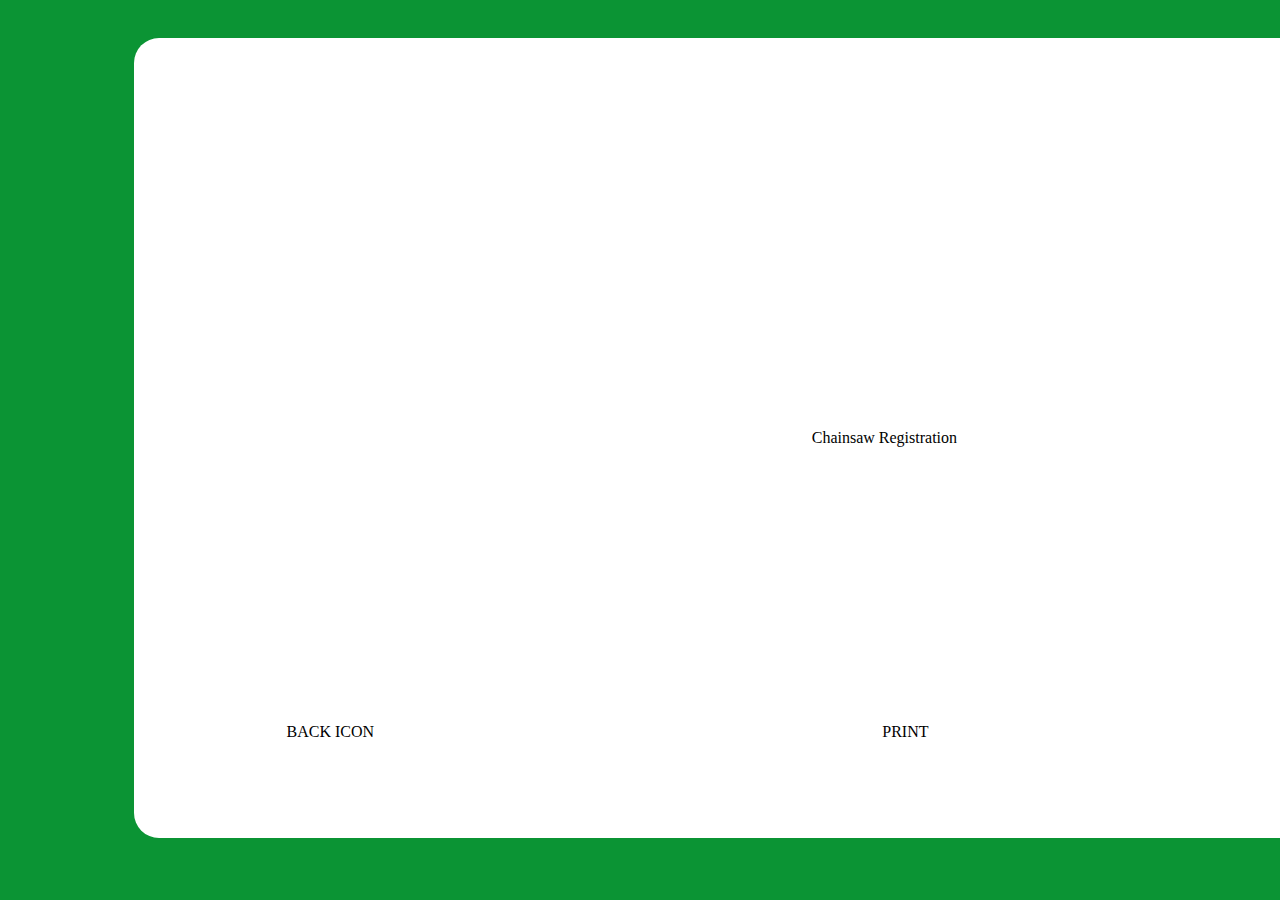
<file: chain.html>
<!DOCTYPE html>
<html lang="en">
<head>
    <meta charset="UTF-8">
    <link rel="stylesheet" href="chain.css">
    <title>DENR Kiosk</title>
</head>
<body>
    <div class="container">
            <div class="item">Chainsaw Registration</div>
           
    </div>
    
    <div class="push">
    <a href="Forms.html"><div class="button">BACK ICON</div></a>
    
    <div class="print"
        onClick="window.print()">PRINT
    </div>
    
    </div>

</body>
</html>
</file>
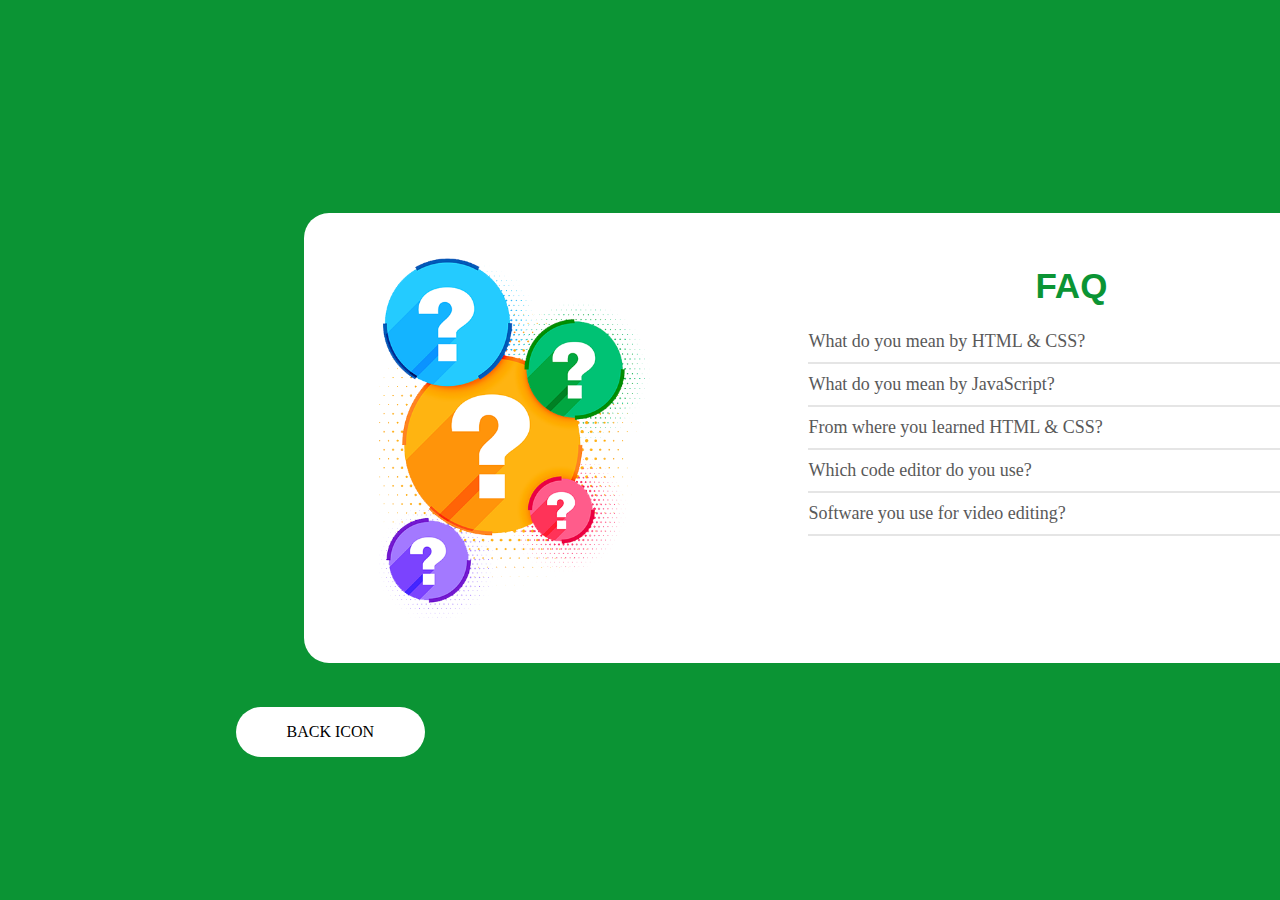
<file: FAQ.html>
<!DOCTYPE html>
<html lang="en">
<head>
    <meta charset="UTF-8">
    <link rel="stylesheet" href="FAQ.css">
    <link href='https://unpkg.com/boxicons@2.0.7/css/boxicons.min.css' rel='stylesheet'>
    <title>DENR Kiosk</title>
</head>
<body>
    <div class="container">
            <div class="item">
                <div class="accordion">
                    <div class="image-box">
                      <img src="images/mainImg.png" alt="">
                    </div>
                    <div class="accordion-text">
                      <div class="title">FAQ</div>
                    <ul class="faq-text">
                      <li>
                        <div class="question-arrow">
                          <span class="question">What do you mean by HTML & CSS?</span>
                          <i class="bx bxs-chevron-down arrow"></i>
                        </div>
                        <p>Lorem ipsum dolor sit amet, consectetur adipisicing elit. Nostrum, doloribus.</p>
                        <span class="line"></span>
                      </li>
                      <li>
                        <div class="question-arrow">
                          <span class="question">What do you mean by JavaScript?</span>
                          <i class="bx bxs-chevron-down arrow"></i>
                        </div>
                        <p>JavaScript is a text-based programming language used both on the client-side and server-side that allows you to make web pages interactive</p>
                        <span class="line"></span>
                      </li>
                      <li>
                        <div class="question-arrow">
                          <span class="question">From where you learned HTML & CSS?</span>
                          <i class="bx bxs-chevron-down arrow"></i>
                        </div>
                        <p>Lorem ipsum dolor sit amet, consectetur adipisicing elit. Non, necessitatibus.</p>
                        <span class="line"></span>
                      </li>
                      <li>
                        <div class="question-arrow">
                          <span class="question">Which code editor do you use?</span>
                          <i class="bx bxs-chevron-down arrow"></i>
                        </div>
                        <p>Lorem ipsum dolor sit amet, consectetur adipisicing elit. Rerum, labore.</p>
                        <span class="line"></span>
                      </li>
                      <li>
                        <div class="question-arrow">
                          <span class="question">Software you use for video editing?</span>
                          <i class="bx bxs-chevron-down arrow"></i>
                        </div>
                        <p>Lorem ipsum dolor sit amet, consectetur adipisicing elit. Saepe, repudiandae!</p>
                        <span class="line"></span>
                      </li>
                    </ul>
                    </div>
                  </div>
            </div>
           
    </div>
    
    <div class="push">
    <a href="Forms.html"><div class="button">BACK ICON</div></a>

    </div>

    <script>
        let li = document.querySelectorAll(".faq-text li");
        for (var i = 0; i < li.length; i++) {
          li[i].addEventListener("click", (e)=>{
            let clickedLi;
            if(e.target.classList.contains("question-arrow")){
              clickedLi = e.target.parentElement;
            }else{
              clickedLi = e.target.parentElement.parentElement;
            }
           clickedLi.classList.toggle("showAnswer");
          });
        }
      </script>
</body>
</html>
</file>
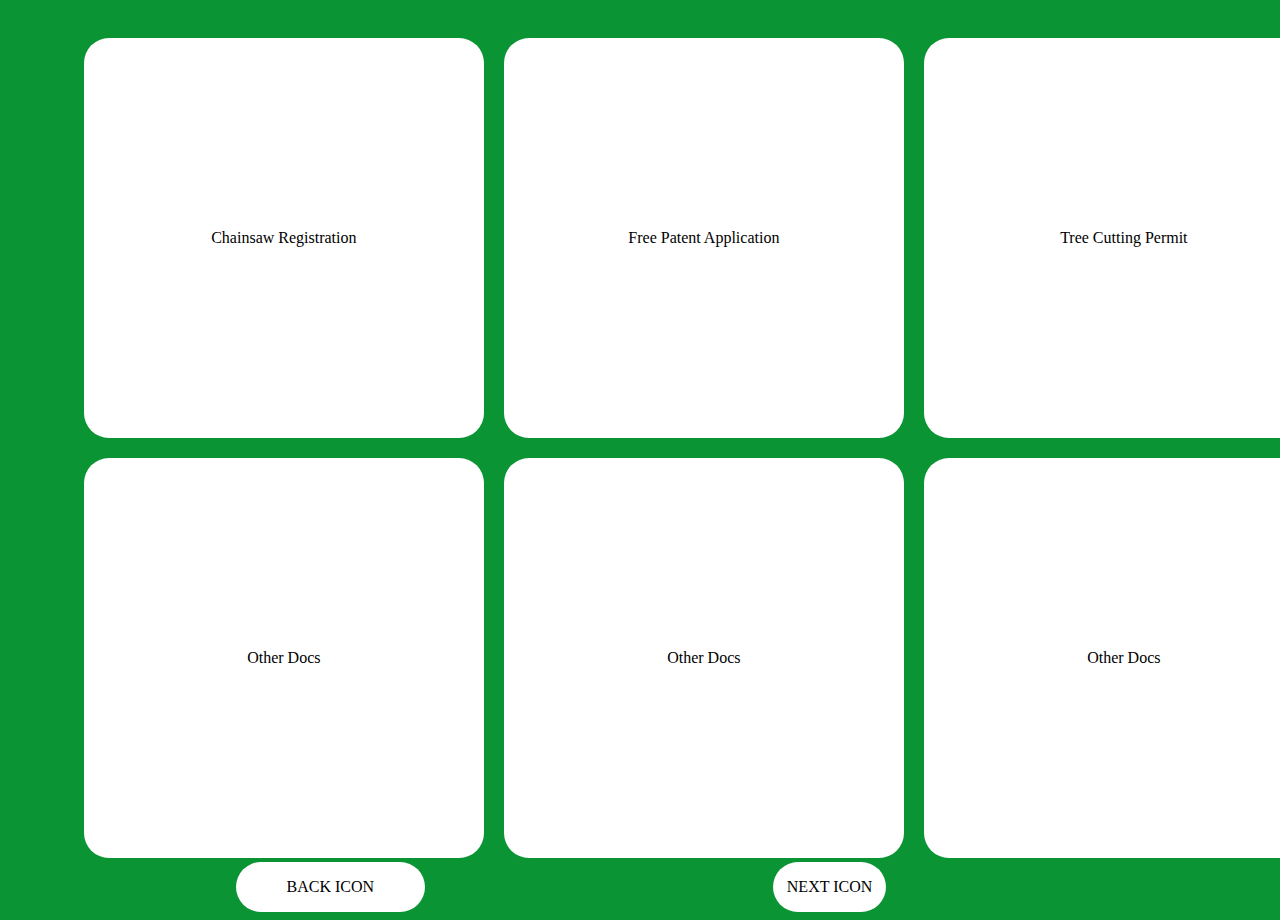
<file: Forms.html>
<!DOCTYPE html>
<html lang="en">
<head>
    <meta charset="UTF-8">
    <link rel="stylesheet" href="Forms.css">
    <title>DENR Kiosk</title>
</head>
<body>
    <div class="container">
            <a href="chain.html"><div class="item">Chainsaw Registration</div></a>
            <a href="chain.html"><div class="item">Free Patent Application</div></a>
            <a href="chain.html"> <div class="item">Tree Cutting Permit</div></a>
            <a href="chain.html"><div class="item">Other Tenurial Instruments</div></a>
            <a href="chain.html"> <div class="item">Other Docs</div></a>
            <a href="chain.html"> <div class="item">Other Docs</div></a>
            <a href="chain.html"> <div class="item">Other Docs</div></a>
            <a href="chain.html"> <div class="item">Other Docs</div></a>
    </div>
    
    <div class="push">
    <a href="HomeScreen.html"><div class="button">BACK ICON</div></a>
    <a href="Forms2.html"><div class="next">NEXT ICON</div></a>
    
    </div>

</body>
</html>
</file>
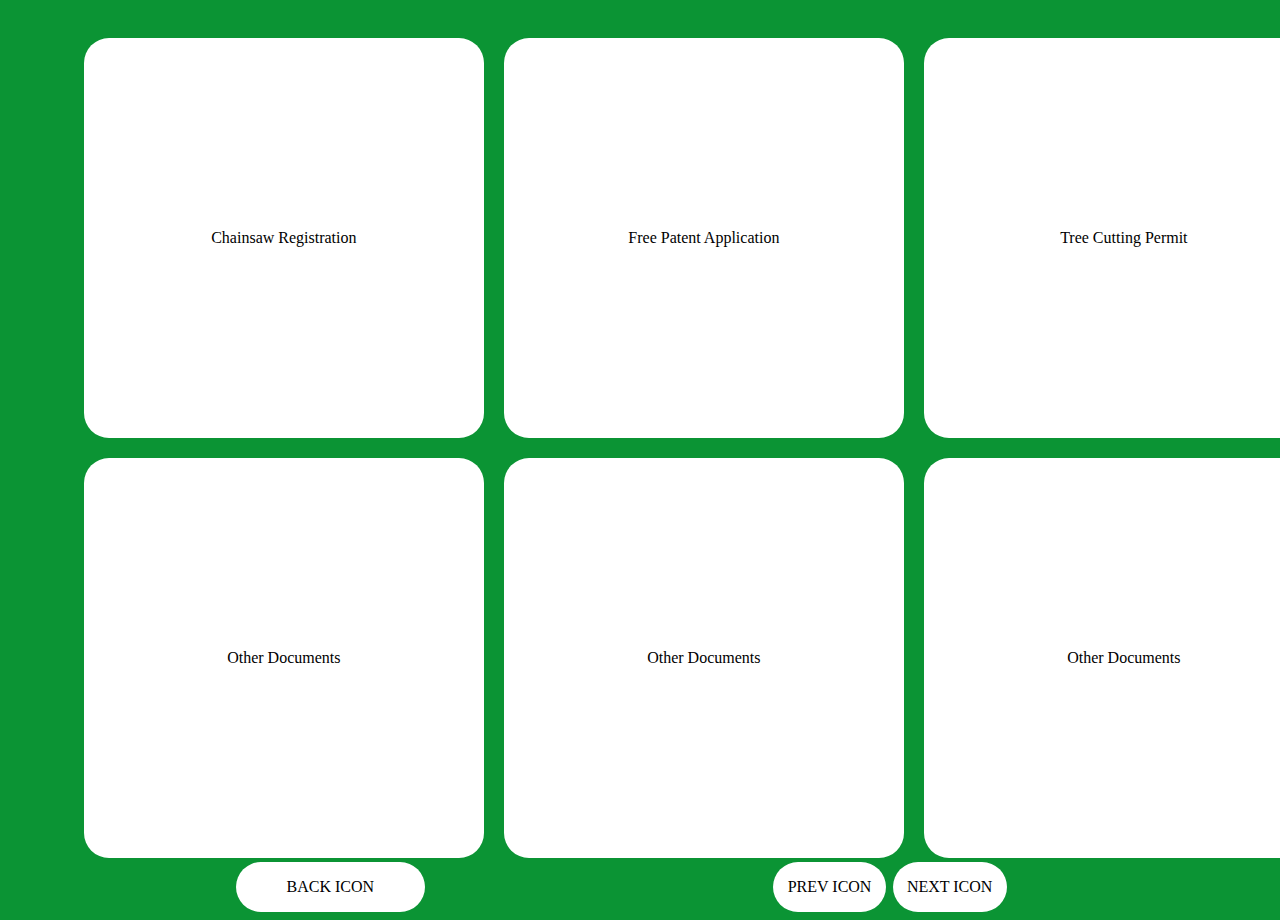
<file: Forms2.html>
<!DOCTYPE html>
<html lang="en">
<head>
    <meta charset="UTF-8">
    <link rel="stylesheet" href="Forms2.css">
    <title>DENR Kiosk</title>
</head>
<body>
    <div class="container">
            <div class="item">Chainsaw Registration</div>
            <div class="item">Free Patent Application</div>
            <div class="item">Tree Cutting Permit</div>
            <div class="item">Other Tenurial Instruments</div>
            <div class="item">Other Documents</div>
            <div class="item">Other Documents</div>
            <div class="item">Other Documents</div>
            <div class="item">Other Documents</div>
    </div>
    
    <div class="push">
    <a href="HomeScreen.html"><div class="button">BACK ICON</div></a>
    <a href="Forms.html"><div class="next">PREV ICON</div></a>
    <a href="Forms2.html"><div class="prev">NEXT ICON</div></a>
   
    </div>

</body>
</html>
</file>
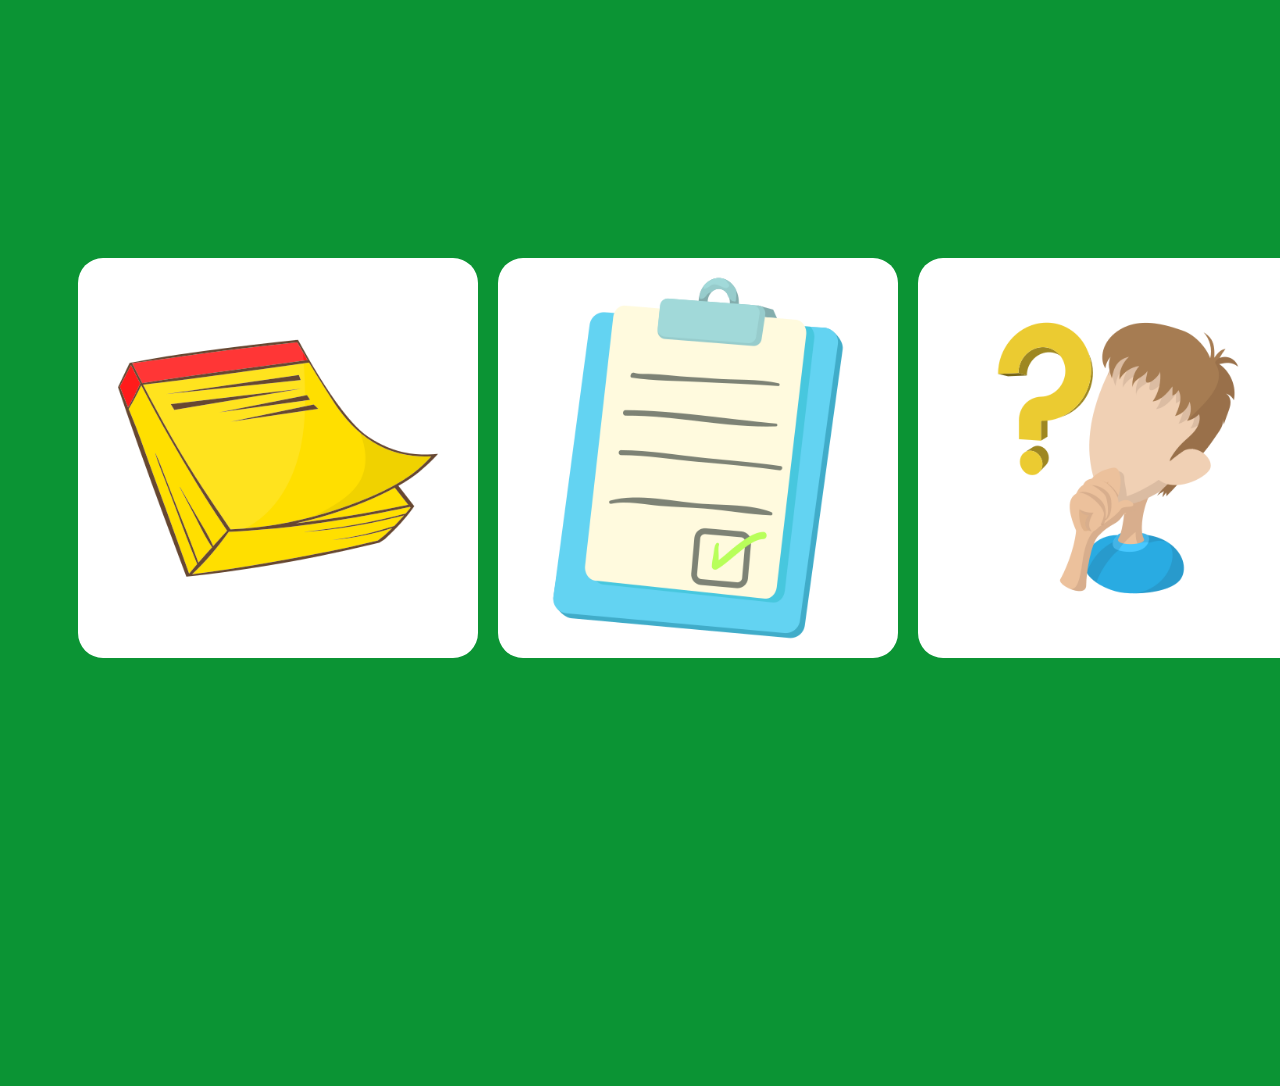
<file: HomeScreen.html>
<!DOCTYPE html>
<html lang="en">
<head>
    <meta charset="UTF-8">
    <meta http-equiv="refresh" content="5; URL=Start.html" />
    <link rel="stylesheet" href="HomeScreen.css">
    <title>DENR Kiosk</title>
</head>
<body>
    <div class="container">
            <a href="Forms.html"><div class="icon"><img src="images/school.png"></div></a>
            <a href="HomeScreen.html"><div class="icon"><img src="images/line.png"></div></a>
            <a href="FAQ.html"><div class="icon"><img src="images/man.png"></div></a>
            <a href="Media.html"><div class="icon"><img src="images/play.png"></div></a>  
    </div>
</body>
</html>
</file>
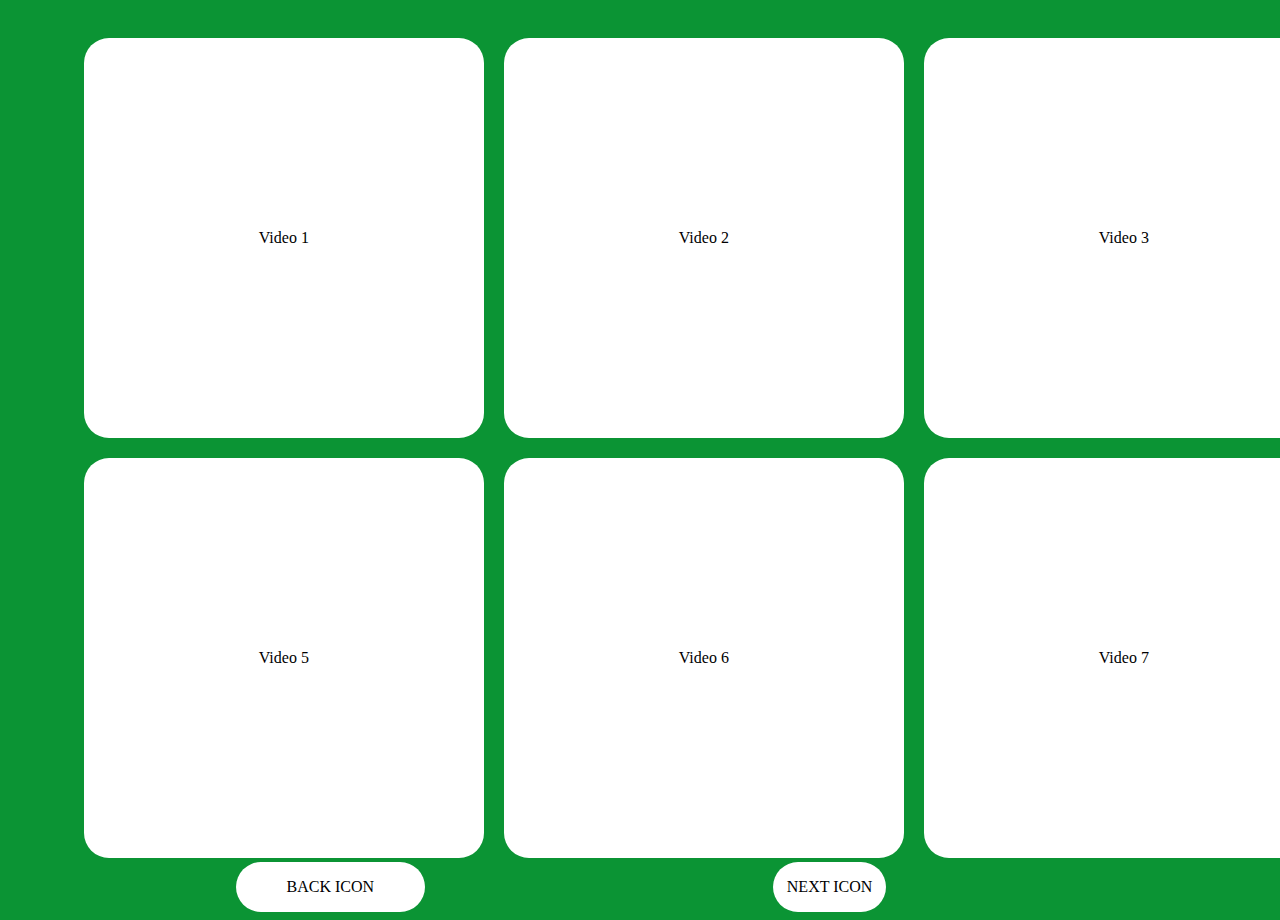
<file: Media.html>
<!DOCTYPE html>
<html lang="en">
<head>
    <meta charset="UTF-8">
    <link rel="stylesheet" href="Forms.css">
    <title>DENR Kiosk</title>
</head>
<body>
    <div class="container">
            <a href="Play.html"><div class="item">Video 1</div></a>
            <div class="item">Video 2</div>
            <div class="item">Video 3</div>
            <div class="item">Video 4</div>
            <div class="item">Video 5</div>
            <div class="item">Video 6</div>
            <div class="item">Video 7</div>
            <div class="item">Video 8</div>
    </div>
    
    <div class="push">
    <a href="HomeScreen.html"><div class="button">BACK ICON</div></a>
    <a href="Media2.html"><div class="next">NEXT ICON</div></a>
    
    </div>

</body>
</html>
</file>
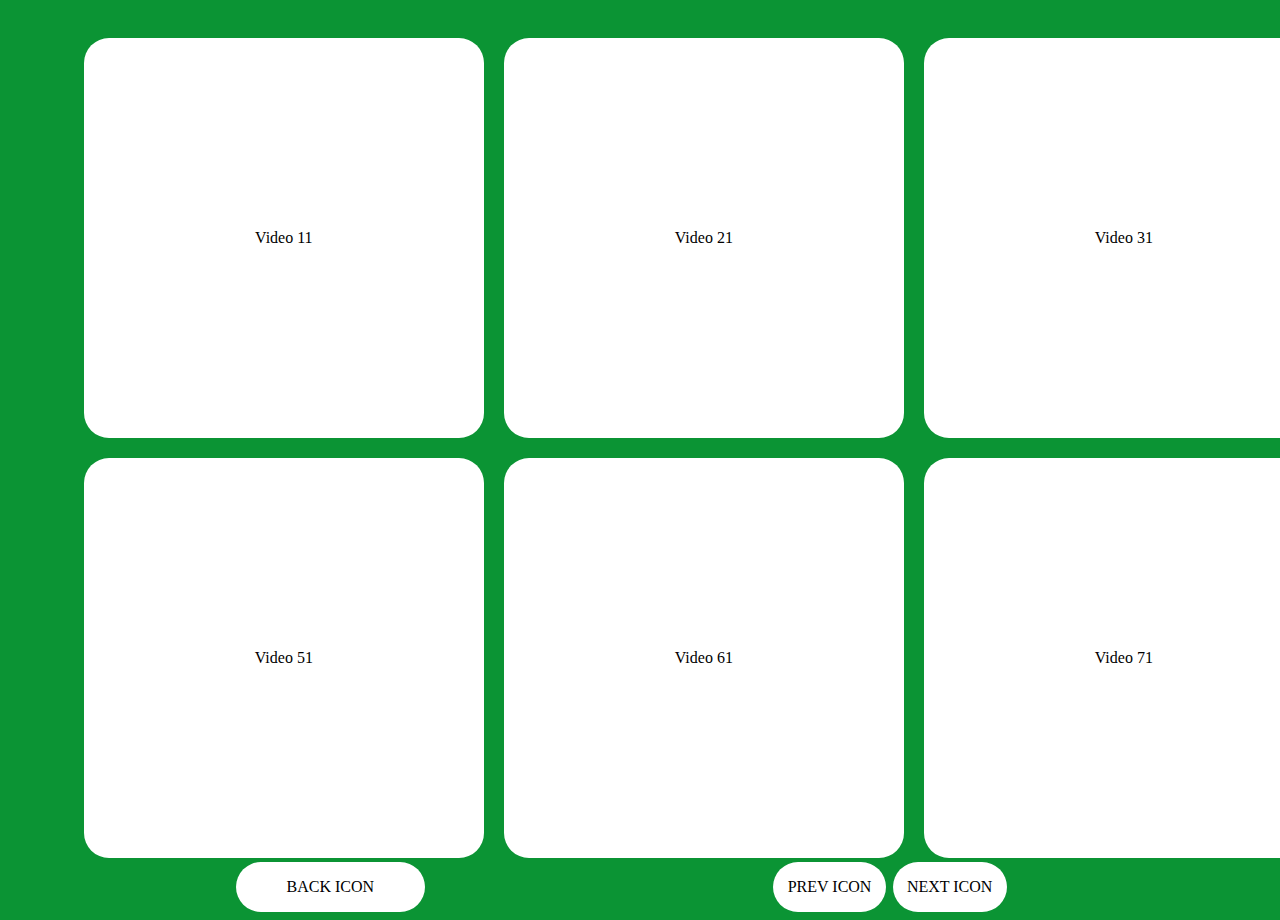
<file: Media2.html>
<!DOCTYPE html>
<html lang="en">
<head>
    <meta charset="UTF-8">
    <link rel="stylesheet" href="Forms2.css">
    <title>DENR Kiosk</title>
</head>
<body>
    <div class="container">
        <div class="item">Video 11</div>
        <div class="item">Video 21</div>
        <div class="item">Video 31</div>
        <div class="item">Video 41</div>
        <div class="item">Video 51</div>
        <div class="item">Video 61</div>
        <div class="item">Video 71</div>
        <div class="item">Video 81</div>
    </div>
    
    <div class="push">
    <a href="HomeScreen.html"><div class="button">BACK ICON</div></a>
    <a href="Media.html"><div class="next">PREV ICON</div></a>
    <a href="Media2.html"><div class="prev">NEXT ICON</div></a>
   
    </div>

</body>
</html>
</file>
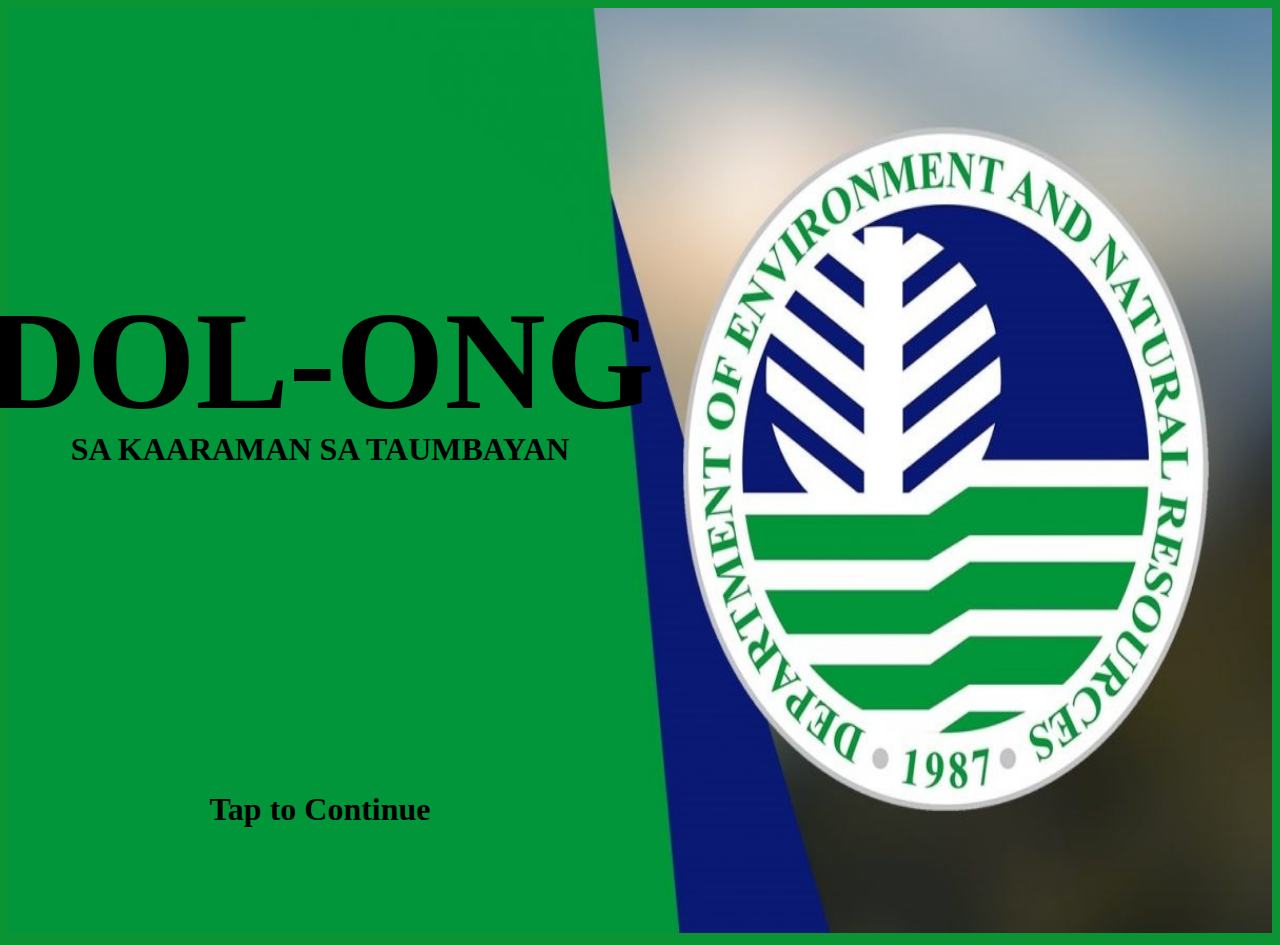
<file: Start.html>
<!DOCTYPE html>
<html lang="en">
<head>
    <meta charset="UTF-8">
    <link rel="stylesheet" href="Start.css">
    <title>DENR Kiosk</title>
</head>
<body>
    <div class="container">
        <a href="HomeScreen.html">
            <img src="images/REC_01-20-2023_denr-min-1200x674.jpg">
        </a>
                        <div class="text">
                        <a href="HomeScreen.html"><h1>DOL-ONG</h1></a>
                        </div>
                        <div class="text2">
                        <a href="HomeScreen.html"><h1>SA KAARAMAN SA TAUMBAYAN</h1></a>
                        </div>
                        <div class="text3">
                          <a href="HomeScreen.html"><h1>Tap to Continue</h1></a>
                            </div>
    </div>
   
    
</body>
</html>
</file>
<file: chain.css>
.container{  
    display: grid;
    grid-template-columns: repeat(1, 400px); 
    grid-template-rows: repeat(1, 400px);
    margin: auto;
    padding-top: 30px;
    padding-left: 10%;
}
.item{
    background-color: rgb(255, 255, 255);
    align-items: center;
    text-align: center;
    border-radius: 25px;
    width: 1500px;
    height: 800px;
    display: flex;
    align-items: center;
    justify-content: center;
}
.push{  
    display: grid;
    grid-template-columns: repeat(3, 30%); 
    grid-template-rows: repeat(1, 50%);
    grid-gap: 5%;
    padding-top: 21%;
}
.button{
    background-color: rgb(255, 255, 255);
    border-radius: 25px;
    width: 50%;
    height: 50px;
    display: flex;
    align-items: center;
    justify-content: center;
    margin: 1% 0% 0% 0%;
    left: 60%;
    position: relative;
}
.print{
    background-color: rgb(255, 255, 255);
    border-radius: 25px;
    width: 50%;
    height: 50px;
    display: flex;
    align-items: center;
    justify-content: center;
    margin: 1% 0% 0% 0%;
    left: 95%;
    position: relative;
}
a:link{
    text-decoration: none;
    color: black;
}
body{
    background: #0b9434;
  }
</file>
<file: FAQ.css>
.container{  
    display: grid;
    grid-template-columns: repeat(1, 400px); 
    grid-template-rows: repeat(1, 400px);
    margin: auto;
    padding-top: 30px;
    padding-left: 10%;
}
.item{
    /* background-color: rgb(153, 153, 153); */
    align-items: center;
    text-align: center;
    border-radius: 25px;
    width: 1500px;
    height: 800px;
    display: flex;
    align-items: center;
    justify-content: center;
}
.push{  
    display: grid;
    grid-template-columns: repeat(3, 30%); 
    grid-template-rows: repeat(1, 50%);
    grid-gap: 5%;
    padding-top: 21%;
}
.button{
    background-color: rgb(255, 255, 255);
    border-radius: 25px;
    width: 50%;
    height: 50px;
    display: flex;
    align-items: center;
    justify-content: center;
    margin: 1% 0% 0% 0%;
    left: 60%;
    position: relative;
}
a:link{
    text-decoration: none;
    color: black;
}
body{
  background: #0b9434;
}

::selection{
  background: #0b9434;
  color: #fff;
}
.accordion{
  display: flex;
  max-width: 1010px;
  width: 100%;
  align-items: center;
  justify-content: space-between;
  background: #fff;
  border-radius: 25px;
  padding: 45px 90px 45px 60px;
}
.accordion .image-box{
  height: 360px;
  width: 300px;
}
.accordion .image-box img{
  height: 100%;
  width: 100%;
  object-fit: contain;
}
.accordion .accordion-text{
  width: 60%;
}
.accordion .accordion-text .title{
  font-size: 35px;
  font-weight: 600;
  color:#0b9434;
  font-family: 'Fira Sans', sans-serif;
}
.accordion .accordion-text .faq-text{
  margin-top: 25px;
  height: 263px;
  overflow-y: auto;
}
.faq-text::-webkit-scrollbar{
  display: none;
}
.accordion .accordion-text li{
  list-style: none;
  cursor: pointer;
}
.accordion-text li .question-arrow{
  display: flex;
  align-items: center;
  justify-content: space-between;
}
.accordion-text li .question-arrow .question{
  font-size: 18px;
  font-weight: 500;
  color: #595959;
  transition: all 0.3s ease;
}
.accordion-text li .question-arrow .arrow{
  font-size: 20px;
  color: #595959;
  transition: all 0.3s ease;
}
.accordion-text li.showAnswer .question-arrow .arrow{
  transform: rotate(-180deg);
}
.accordion-text li:hover .question-arrow .question,
.accordion-text li:hover .question-arrow .arrow{
  color: #0b9434
}
.accordion-text li.showAnswer .question-arrow .question,
.accordion-text li.showAnswer .question-arrow .arrow{
  color: #0b9434;
}
.accordion-text li .line{
  display: block;
  height: 2px;
  width: 100%;
  margin: 10px 0;
  background: rgba(0, 0, 0, 0.1);
}
.accordion-text li p{
  width: 92%;
  font-size: 15px;
  font-weight: 500;
  color: #595959;
  display: none;
}
.accordion-text li.showAnswer p{
  display: block;
}

@media (max-width: 994px) {
  body{
    padding: 40px 20px;
  }
  .accordion{
    max-width: 100%;
    padding: 45px 60px 45px 60px;
  }
  .accordion .image-box{
    height: 360px;
    width: 220px;
  }
  .accordion .accordion-text{
    width: 63%;
  }
}
@media (max-width: 820px) {
  .accordion{
    flex-direction: column;
  }
  .accordion .image-box{
    height: 360px;
    width: 300px;
    background: #7d2ae8;
    width: 100%;
    border-radius: 25px;
    padding: 30px;
  }
  .accordion .accordion-text{
    width: 100%;
    margin-top: 30px;
  }
}
@media (max-width: 538px) {
  .accordion{
    padding: 25px;
  }
  .accordion-text li p{
    width: 98%;
  }
}
</file>
<file: Forms.css>
.container{  
    display: grid;
    grid-template-columns: repeat(4, 400px); 
    grid-template-rows: repeat(2, 400px);
    grid-gap: 20px;
    margin: auto;
    width: 88%;
    padding-top: 30px;
}
.item{
    background-color: rgb(255, 255, 255);
    align-items: center;
    text-align: center;
    border-radius: 25px;
    width: 400px;
    height: 400px;
    display: flex;
    align-items: center;
    justify-content: center;
}
.push{  
    display: grid;
    grid-template-columns: repeat(3, 30%); 
    grid-template-rows: repeat(1, 50%);
    grid-gap: 5%;
}
.button{
    background-color: rgb(255, 255, 255);
    border-radius: 25px;
    width: 50%;
    height: 50px;
    display: flex;
    align-items: center;
    justify-content: center;
    margin: 1% 0% 0% 0%;
    left: 60%;
    position: relative;
}
.next{
    background-color: rgb(255, 255, 255);
    border-radius: 25px;
    width: 30%;
    height: 50px;
    display: flex;
    align-items: center;
    justify-content: center;
    margin: 1% 0% 0% 0%;
    left: 85%;
    position: relative;
}
a:link{
    text-decoration: none;
    color: black;
}
.button:hover{
    background-color: black; 
 }
 .next:hover{
    background-color: black;
 }
 body{
    background: #0b9434;
  }
</file>
<file: Forms2.css>
.container{  
    display: grid;
    grid-template-columns: repeat(4, 400px); 
    grid-template-rows: repeat(2, 400px);
    grid-gap: 20px;
    margin: auto;
    width: 88%;
    padding-top: 30px;
}
.item{
    background-color: rgb(255, 255, 255);
    align-items: center;
    text-align: center;
    border-radius: 25px;
    width: 400px;
    height: 400px;
    display: flex;
    align-items: center;
    justify-content: center;
}
.push{  
    display: grid;
    grid-template-columns: repeat(3, 30%); 
    grid-template-rows: repeat(1, 50%);
    grid-gap: 5%;
}
.button{
    background-color: rgb(255, 255, 255);
    border-radius: 25px;
    width: 50%;
    height: 50px;
    display: flex;
    align-items: center;
    justify-content: center;
    margin: 1% 0% 0% 0%;
    left: 60%;
    position: relative;
}
.next{
    background-color: rgb(255, 255, 255);
    border-radius: 25px;
    width: 30%;
    height: 50px;
    display: flex;
    align-items: center;
    justify-content: center;
    margin: 1% 0% 0% 0%;
    left: 85%;
    position: relative;
}
.prev{
    background-color: rgb(255, 255, 255);
    border-radius: 25px;
    width: 30%;
    height: 50px;
    display: flex;
    align-items: center;
    justify-content: center;
    margin: 1% 0% 0% 0%;
    position: relative;
}
a:link{
    text-decoration: none;
    color: black;
}
.button:hover{
    background-color: black; 
 }
 .next:hover{
    background-color: black;
 }
.prev:hover{
    background-color: black;
}
body{
    background: #0b9434;
  }
</file>
<file: HomeScreen.css>
.container{
    display: grid;
    grid-template-columns: repeat(4, 400px); 
    grid-template-rows: repeat(2, 400px);
    grid-gap: 20px;
    margin: auto;
    width: 89%;
    padding-top: 250px;
}
.icon{
    background-color: rgb(255, 255, 255);
    border-radius: 25px;
    width: 400px;
    height: 400px;
    display: flex;
    align-items: center;
    justify-content: center;
}
.icon img{
    height: 100%;;
}
a:link{
    text-decoration: none;
    color: black;
}
body{
    background: #0b9434;
  }
</file>
<file: Start.css>
img{
    width: 100%;
    height: 925px;
    background-size: 100% 100%;
}
.text {
    position: absolute;
    top: 40%;
    left: 25%;
    transform: translate(-50%, -50%);
    font-size: 70px;
  }
  .text2 {
    position: absolute;
    top: 50%;
    left: 25%;
    transform: translate(-50%, -50%);
  }
  .text3 {
    position: absolute;
    top: 90%;
    left: 25%;
    transform: translate(-50%, -50%);
  }
  body{
    background: #0b9434;
  }
  a:link{
    text-decoration: none;
    color: black;
  }
</file>
